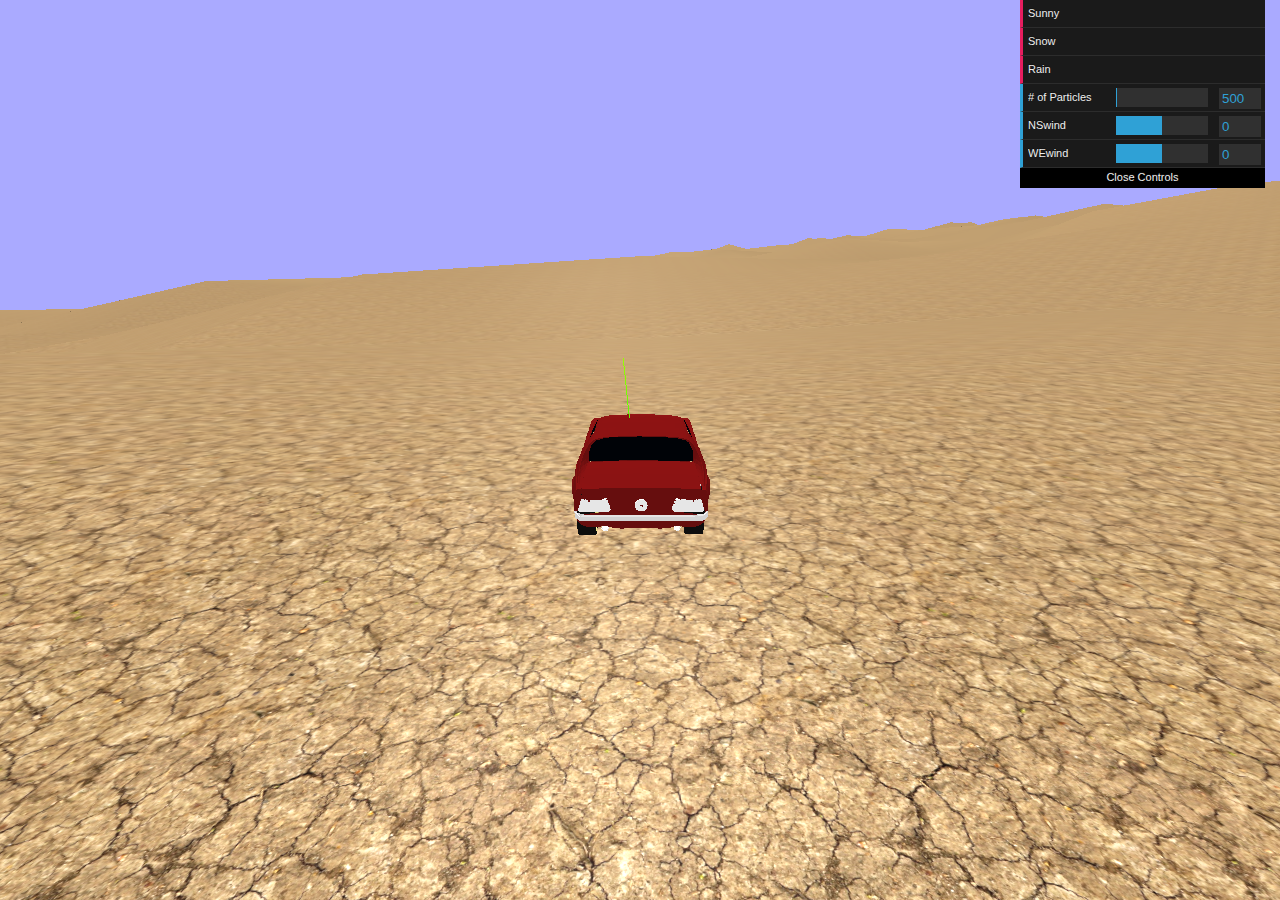
<file: THREE/index.html>
<html>
	<head>
		<title>All-West ATV</title>
		<style>
			body {
				margin: 0;
			}
			canvas {
				width: 100%;
				height: 100%
			}
		</style>

		<!-- renderer, engines, and controls -->
		<script src="js/three.min.js"></script>
		<script src="js/OrbitControls.js"></script>
		<script src="js/physi/physi.js"></script>
		<script src="js/dat.gui.min.js"></script>
		<script src="js/particles.js"></script>

		<!-- terrain generation -->
		<script src="js/terrain.js"></script>
		<script src="js/physi/simple_noise.js"></script>

		<!-- props and misc. -->
		<script src="js/player.js"></script>
		<script src="js/props.js"></script>
		<script src="js/scene.js"></script>
		<script src="js/Utils.js"></script>
	</head>
	<body>

		<div id="ThreeJS" style="position: absolute; left:0px; top:0px"></div>

		<script>
			var scene, camera, renderer;
			var geometry, material, mesh;
			var rotation = 0;
			var textures = "./textures/"; // textures directory
			var particleSystem;
			var worldWeather = "snow";
			var wind = new THREE.Vector3(0,0,0);
			var clock, delaTime;
			var pPos = new THREE.Vector3(0,0,0);
			var player;

			var friction = 0.8; // high friction
         var restitution = 0.3; // low restitution

			var _MODE_;
			const DEV  = 1;
			const GAME = 0;

			_MODE_ = DEV;
			_MODE_ = GAME;

			init();
			animate();

			// This is the game/animation loop
			function animate() {
				deltaTime = clock.getDelta();
				scene.simulate();
				renderer.render( scene, camera );
				wind = new THREE.Vector3(params.WEwind,0,params.NSwind);
				if (mesh)pPos = mesh.position;
				animateParticles(particleSystem,deltaTime,wind, pPos);
				requestAnimationFrame( animate );
			}
		</script>

	</body>
</html>
</file>
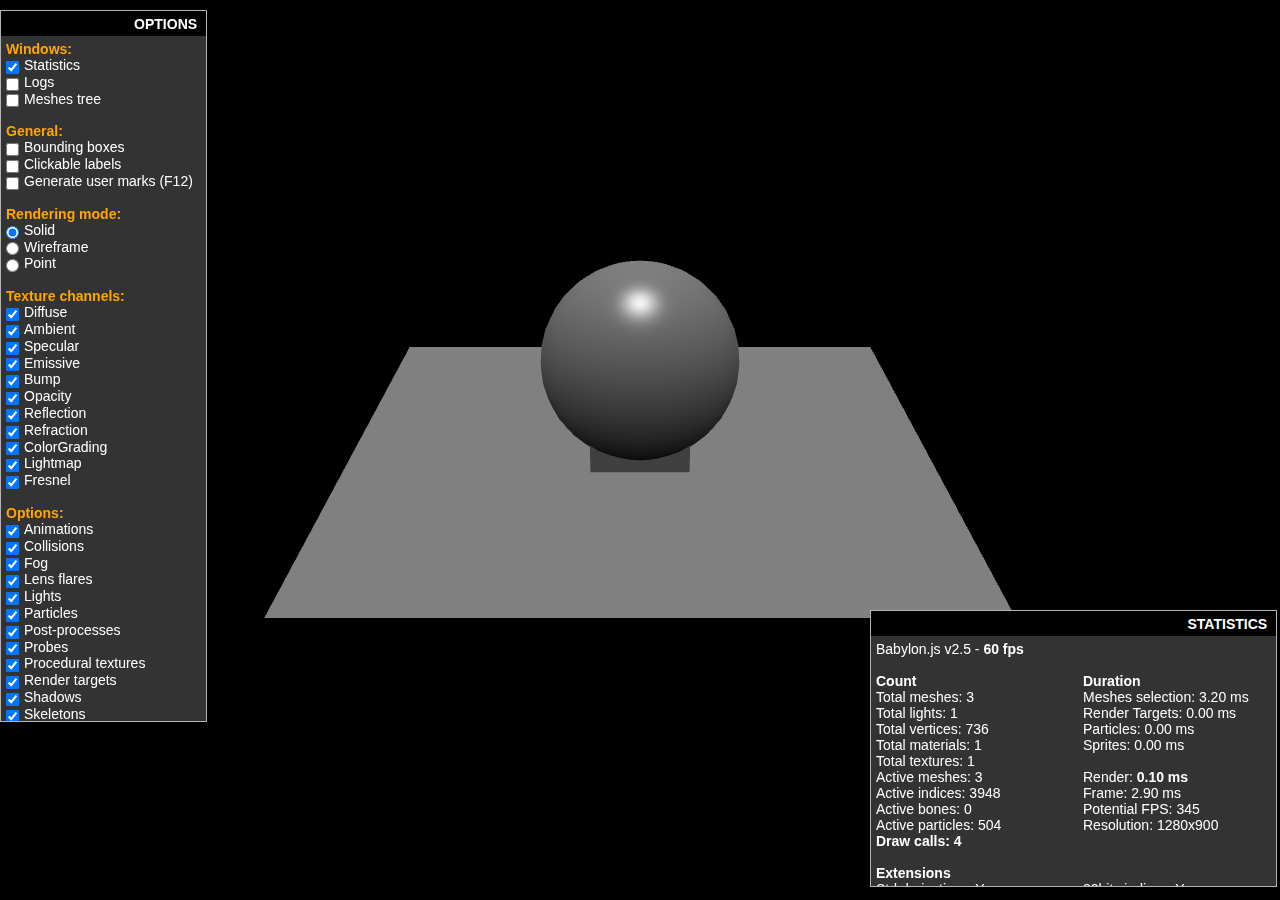
<file: Particles/pIndex.html>
<!--
PARTICLE SYSTEM TEST ENVIRONMENT
-->


<html>
	<head>
		<title>All-West ATV</title>
		<style>
			body {
				margin: 0;
			}
			canvas {
				width: 100%;
				height: 100%
			}
		</style>

		<!-- renderer, engines, and controls -->
    <script src="js/babylon.custom.js"></script>

		<!-- terrain generation -->

		<!-- props and misc. -->
		<script src="js/main.js"></script>
    <script src="js/particles.js"></script>
	</head>
	<body>

    <canvas id="renderCanvas"></canvas>

		<script>
		      // Get the canvas element from our HTML above
      var canvas = document.getElementById("renderCanvas");

      // Load the BABYLON 3D engine
      var engine = new BABYLON.Engine(canvas, true);
      var scene = createScene();
			scene.debugLayer.show();
			var pBoxSpawn, particleSystem;


      engine.runRenderLoop(function () {
        scene.render();
      });

			var _MODE_;
			const DEV  = 1;
			const GAME = 0;

			_MODE_ = DEV;
			_MODE_ = GAME;


		</script>

	</body>
</html>
</file>
